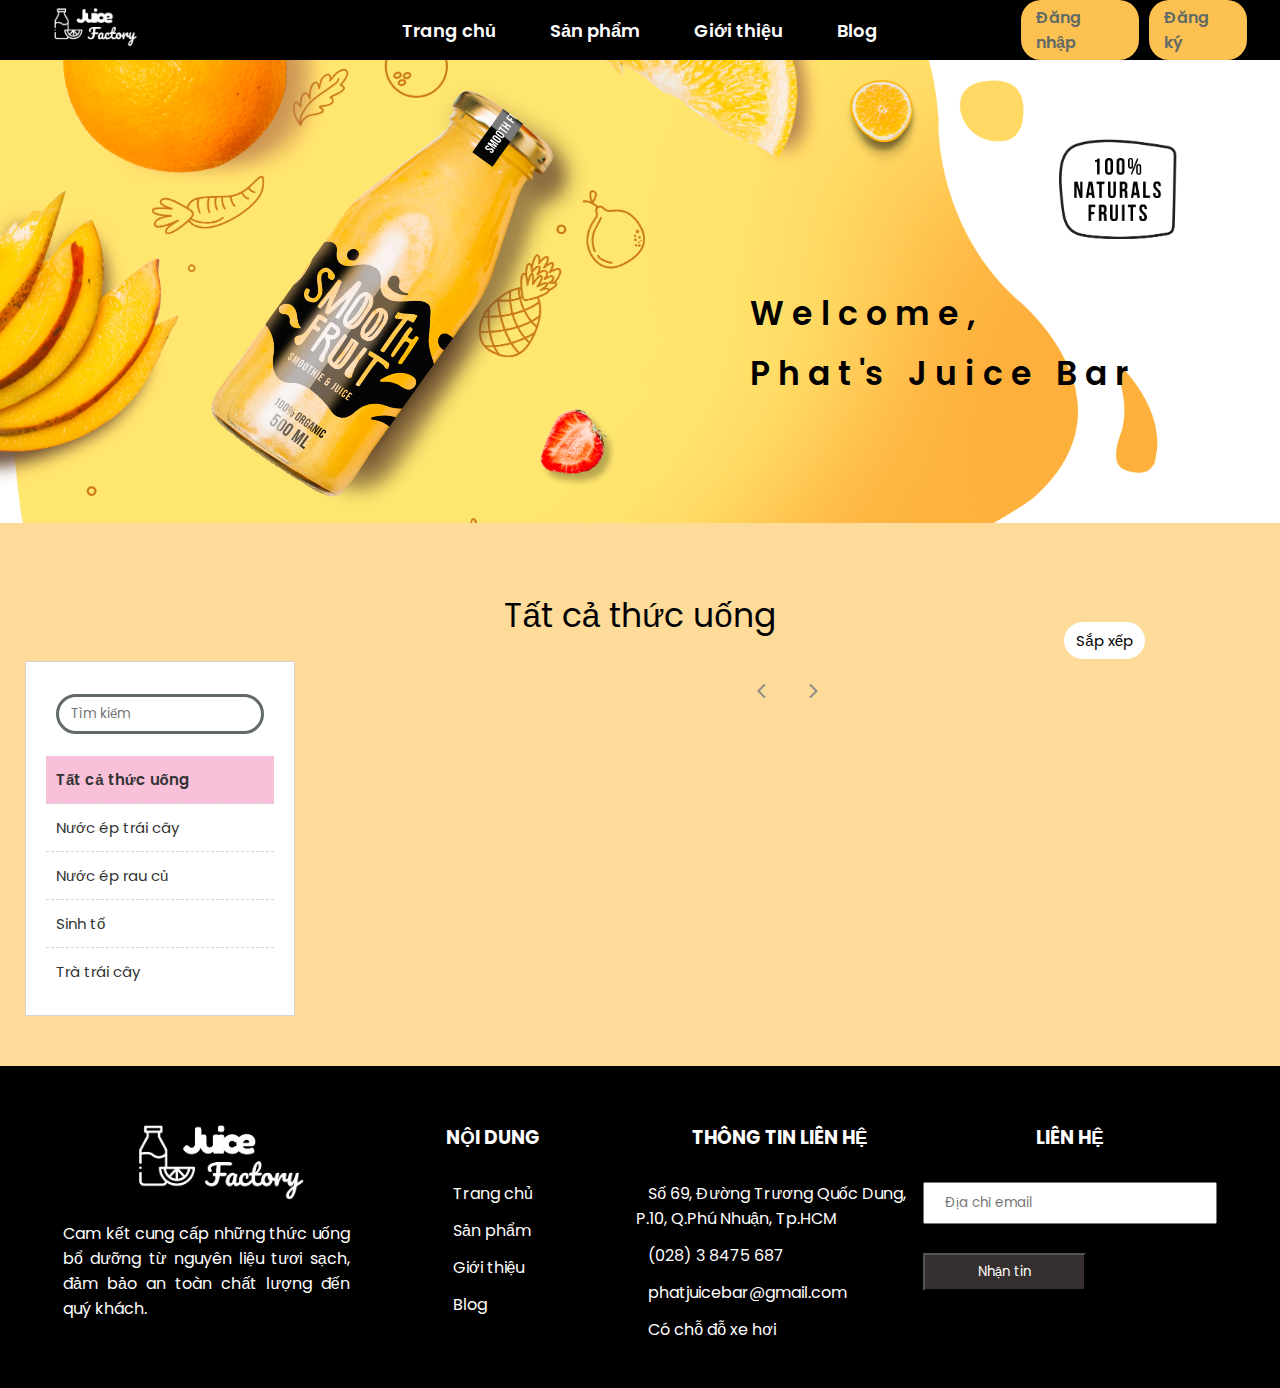
<file: index.html>
<!DOCTYPE html>
<html lang="en">
<head>
    <!-- Meta tags -->
    <meta charset="UTF-8">
    <meta name="viewport" content="width=device-width, initial-scale=1.0">

    <!-- Title -->
    <title>Phat's Juice Bar</title>

    <!-- Link Favicon -->
    <link rel="shortcut icon" href="./assets/images/logo_03.png" type="image/x-icon">

    <!-- Link CSS Custom -->
    <link rel="stylesheet" href="./css/style.css">

    <!-- Link Icon Google Fonts -->
    <link rel="stylesheet" href="https://fonts.googleapis.com/css2?family=Material+Symbols+Outlined:opsz,wght,FILL,GRAD@20..48,100..700,0..1,-50..200" />

    <!--  Link Icon Fonts Awesome -->
    <link rel="stylesheet" href="https://cdnjs.cloudflare.com/ajax/libs/font-awesome/6.4.0/css/all.min.css" integrity="sha512-iecdLmaskl7CVkqkXNQ/ZH/XLlvWZOJyj7Yy7tcenmpD1ypASozpmT/E0iPtmFIB46ZmdtAc9eNBvH0H/ZpiBw==" crossorigin="anonymous" referrerpolicy="no-referrer" />

</head>
<body>



    <!-- Header Area -->
    <header>
        <!-- Header Top -->
        <div class="header-top">
            <div class="header-top__logo">
                <img src="./assets/images/logo_03.png" alt="LOGO">
            </div>
            <div class="header-top__navbar">
                <a class="header-top__navbar-item" href="#">Trang chủ</a>
                <a class="header-top__navbar-item" href="./index.html">Sản phẩm</a>
                <a class="header-top__navbar-item" href="#">Giới thiệu</a>
                <a class="header-top__navbar-item" href="#">Blog</a>
            </div>
            <div class="header-top__actions">
                <img class="header-top__user" onclick="displayUserInfor()" src="./assets/images/header__user.png" alt="USER" style="display: none;">
                <a href="./html/cart.html"><img class="header-top__cart" src="./assets/images/cart.png" alt="CART" style="display: none;"></a>
                <span class="header-top__quantity-cart" style="display: none;">0</span>

                <a class="header-top__login" href="./html/login.html">Đăng nhập</a>
                <a class="header-top__register" href="./html/register.html">Đăng ký</a>
               
                <div class="header-top__userInfor" style="display: none;">
                    <p id="header-top__userInfor__email"></p>
                    <div class ="header-top__userInfor__logout">
                        <button onclick="logOut()">Đăng xuất</button>
                        <button onclick="noneDisplayUserInfor()">X</button>
                    </div>
                </div>
            </div>
        </div> 

        <!-- Header Banner-->
        <div class="header-banner">
            <div class="header-banner__box--left">
                <img class="header-banner__img-bottle" src="./assets/images/header__bottle.png" alt="">
                <img class="header-banner__img-strawberry" src="./assets/images/header__strawberry.png" alt="">
            </div>
            <div class="header-banner__box--right">
                <img class="header-banner__img-orange" src="./assets/images/header__orange.png" alt="">
                <div class="header-banner__content">
                    <p class="header-banner__content-first">
                        <span>W</span>
                        <span>e</span>
                        <span>l</span>
                        <span>c</span>
                        <span>o</span>
                        <span>m</span>
                        <span>e</span>
                        <span>,</span>
                    </p>
                    <p class="header-banner__content-second">
                        <span>P</span>
                        <span>h</span>
                        <span>a</span>
                        <span>t</span>
                        <span>'s</span>
                        &nbsp
                        <span>J</span>
                        <span>u</span>
                        <span>i</span>
                        <span>c</span>
                        <span>e</span>
                        &nbsp
                        <span>B</span>
                        <span>a</span>
                        <span>r</span>
                    </p>
                </div>
            </div>
        </div>

        <!-- Header Bottom -->
        <div class="header-bottom">
            <p id="titleListProducts"></p>
            <div id="sortListProduct" class="header-bottom__menu-sort">
                
            </div>
        </div>
    </header>
    <!-- End Header Area -->






    <!-- ------------------------------------------------------------------------------------------------------------ -->
    <!-- Body Area -->
    <main>
        <div class="main__box-left">
            <ul class="main__box-left__menu">
                <li class="menu__item main__box-left__search">
                    <input class="main__box-left__input-search" id="search" onclick="renderListSearch()" type="text" placeholder="Tìm kiếm">
                    <i class="fa-solid fa-magnifying-glass fa-lg  main__box-left__icon-search" onclick="searchProduct()"></i>
                </li>
                <li class="menu__item" onclick="renderListAll()">Tất cả thức uống</li>
                <li class="menu__item" onclick="renderListJuice()">Nước ép trái cây</li>
                <li class="menu__item" onclick="renderListVeggie()">Nước ép rau củ</li>
                <li class="menu__item" onclick="renderListShake()">Sinh tố</li>
                <li class="menu__item" onclick="renderListTea();">Trà trái cây</li>
                <li class="menu__item main__box-left__cart"  style="display: none;">
                    <a  href="./html/cart.html">
                        Giỏ hàng của bạn
                        <i class="fa-solid fa-cart-shopping fa-sm"></i>
                        <span class="main__box-left__quantity-cart">0</span> 
                    </a>
                </li>
            </ul>

        </div>

        <div class="main__box-right">
            <!-- products -->
            <div  class="main__box-right__list-products" id="list-products" >
                <div class="product-item">
                    <img class="product-item__img" src="" alt="Ảnh sản phẩm">
                    <div>
                        <h3 class="product-item__name">Tên sản phẩm</h3>
                        <p class="product-item__desc">Mô tả</p>
                    </div>

                    <div class="product-item__price">
                        <p>Giá</p>
                        
                        <div class="btn">
		                    <span>Đặt món <i class="fa-solid fa-cart-plus fa-xs"></i></span>
		                    <div class="dot"></div>
	                    </div>
                    </div>
                </div>
                
            </div>

            <!-- pagination -->
            <div class="main__box-right__pagination" id="pagination"></div>
        </div>
    </main>
    <!-- End Body Area -->










    <!-- ----------------------------------------------------------------------------------------------------------- -->
    <!-- Footer Area -->
    <footer>
        <div class="footer__box-left">
            <img src="./assets/images/logo_03.png" alt="">
            <p style="text-align: justify;">Cam kết cung cấp những thức uống bổ dưỡng từ nguyên liệu tươi sạch, đảm bảo an toàn chất lượng đến quý khách.</p>
        </div>
        <div class="footer__box-center">
            <h3>NỘI DUNG</h3>
            <ul class="quick-menu">
                <a class="quick-menu__item" href="#">Trang chủ</a>
                <a class="quick-menu__item" href="#">Sản phẩm</a>
                <a class="quick-menu__item" href="#">Giới thiệu</a>
                <a class="quick-menu__item" href="#">Blog</a>
            </ul>
        </div>
        <div class="footer__box-contact">
            <h3>THÔNG TIN LIÊN HỆ</h3>
            <ul class="quick-menu">
                <li>
                    <i class="fa-solid fa-location-dot"></i>&nbsp&nbsp
                    Số 69, Đường Trương Quốc Dung, P.10, Q.Phú Nhuận, Tp.HCM
                </li>
                <li><i class="fa-solid fa-phone"></i>&nbsp&nbsp
                    (028) 3 8475 687
                </li>
                <li>
                    <i class="fa-solid fa-envelope"></i>&nbsp&nbsp
                    phatjuicebar@gmail.com</li>
                <li>
                    <i class="fa-solid fa-car"></i>&nbsp&nbsp
                    Có chỗ đỗ xe hơi
                </li>
            </ul>
        </div>
        <div class="footer__box-right">
            <h3>LIÊN HỆ</h3>
            <form action="">
                <input type="text" placeholder="Địa chỉ email">
                <button type="button">Nhận tin</button>
            </form>
        </div>
    </footer>
    <!-- End Footer Area -->










    <!-- Link Java Script -->
    <!-- <script src="./js/list-products.js"></script> -->
    <script src="./js/app.js"></script>
</body>
</html>
</file>
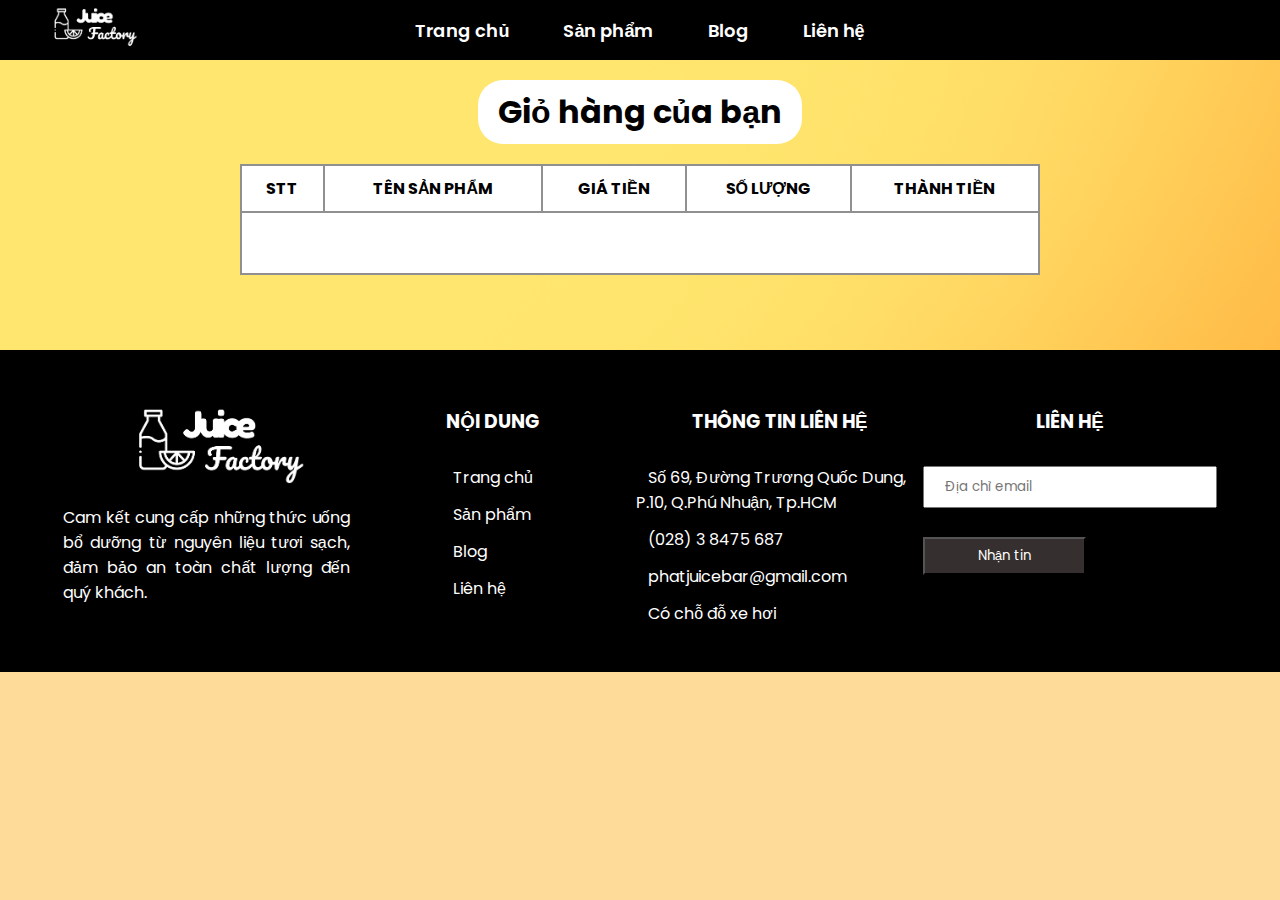
<file: html/cart.html>
<!DOCTYPE html>
<html lang="en">
<head>
    <!-- Meta tags -->
    <meta charset="UTF-8">
    <meta name="viewport" content="width=device-width, initial-scale=1.0">

    <!-- Title -->
    <title>Giỏ hàng</title>

    <!-- Link CSS Custom -->
    <link rel="stylesheet" href="../css/style.css">
    <link rel="stylesheet" href="../css/cart.css">

    <!-- Link Icon Google Fonts -->
    <link rel="stylesheet" href="https://fonts.googleapis.com/css2?family=Material+Symbols+Outlined:opsz,wght,FILL,GRAD@20..48,100..700,0..1,-50..200" />

    <!--  Link Icon Fonts Awesome -->
    <link rel="stylesheet" href="https://cdnjs.cloudflare.com/ajax/libs/font-awesome/6.4.0/css/all.min.css" integrity="sha512-iecdLmaskl7CVkqkXNQ/ZH/XLlvWZOJyj7Yy7tcenmpD1ypASozpmT/E0iPtmFIB46ZmdtAc9eNBvH0H/ZpiBw==" crossorigin="anonymous" referrerpolicy="no-referrer" />

</head>
<body>
    <!-- Header Area -->
    <header>
        <!-- Header Top -->
        <div class="header-top">
            <div class="header-top__logo">
                <img src="../assets/images/logo_03.png" alt="LOGO">
            </div>
            <div class="header-top__navbar">
                <a class="header-top__navbar-item" href="#">Trang chủ</a>
                <a class="header-top__navbar-item" href="../index.html">Sản phẩm</a>
                <a class="header-top__navbar-item" href="#">Blog</a>
                <a class="header-top__navbar-item" href="#">Liên hệ</a>
            </div>
            <div class="header-top__actions">
                
            </div>
        </div> 
    </header>
    <!-- End Header Area -->

    <!-- Body Area -->
    <main id="main">
        <div class="main__title">
            <h1>Giỏ hàng của bạn</h1>
            <h4 id="email"></h4>
        </div>
        <table class="main__table">
            <thead>
                <tr>
                    <th>STT</th>
                    <th>TÊN SẢN PHẨM</th>
                    <th>GIÁ TIỀN</th>
                    <th>SỐ LƯỢNG</th>
                    <th>THÀNH TIỀN</th>
                </tr>
            </thead>
            <tbody id="tbody">
               
            </tbody>
            <tfoot id="tfoot">
                <tr>
                    <td colspan="5">
                        <div id="total"></div>
                    </td>
                </tr>
            </tfoot>
        </table>

        <div class="main__pay" style="display: none;">
            <button onclick="payCart()" >Thanh toán</button>
        </div>
    </main>
    <!-- End Body Area -->

     <!-- Footer Area -->
    <footer>
        <div class="footer__box-left">
            <img src="../assets/images/logo_03.png" alt="">
            <p style="text-align: justify;">Cam kết cung cấp những thức uống bổ dưỡng từ nguyên liệu tươi sạch, đảm bảo an toàn chất lượng đến quý khách.</p>
        </div>
        <div class="footer__box-center">
            <h3>NỘI DUNG</h3>
            <ul class="quick-menu">
                <a class="quick-menu__item" href="#">Trang chủ</a>
                <a class="quick-menu__item" href="#">Sản phẩm</a>
                <a class="quick-menu__item" href="#">Blog</a>
                <a class="quick-menu__item" href="#">Liên hệ</a>
            </ul>
        </div>
        <div class="footer__box-contact">
            <h3>THÔNG TIN LIÊN HỆ</h3>
            <ul class="quick-menu">
                <li>
                    <i class="fa-solid fa-location-dot"></i>&nbsp&nbsp
                    Số 69, Đường Trương Quốc Dung, P.10, Q.Phú Nhuận, Tp.HCM
                </li>
                <li><i class="fa-solid fa-phone"></i>&nbsp&nbsp
                    (028) 3 8475 687
                </li>
                <li>
                    <i class="fa-solid fa-envelope"></i>&nbsp&nbsp
                    phatjuicebar@gmail.com</li>
                <li>
                    <i class="fa-solid fa-car"></i>&nbsp&nbsp
                    Có chỗ đỗ xe hơi
                </li>
            </ul>
        </div>
        <div class="footer__box-right">
            <h3>LIÊN HỆ</h3>
            <form action="">
                <input type="text" placeholder="Địa chỉ email">
                <button type="button">Nhận tin</button>
            </form>
        </div>
    </footer>
    <!-- End Footer Area -->

    <!-- Link Java Script -->
    <script src="../js/cart.js"></script>
</body>
</html>
</file>
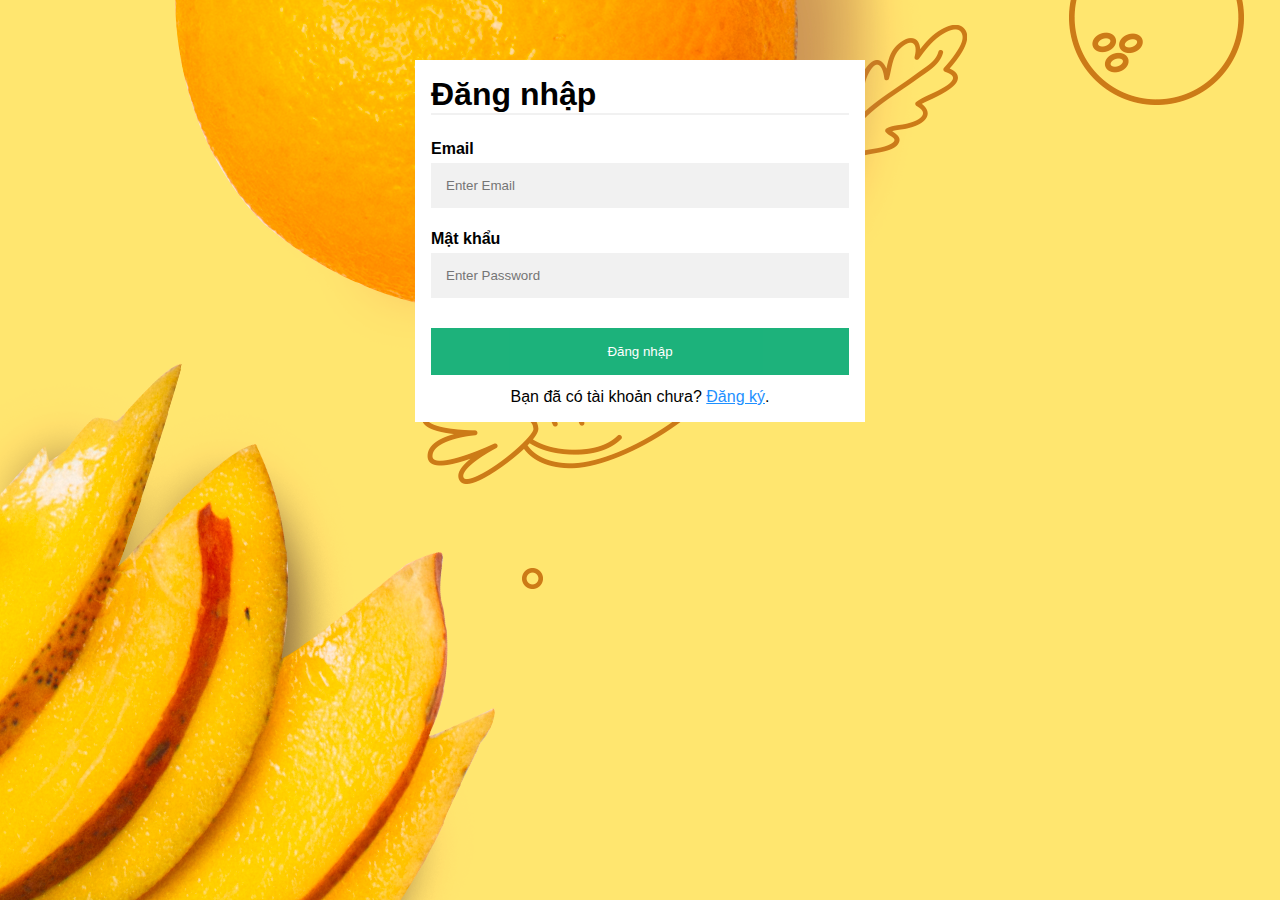
<file: html/login.html>
<!DOCTYPE html>
<html lang="en">

<head>
    <!-- Meta tags -->
    <meta charset="UTF-8">
    <meta name="viewport" content="width=device-width, initial-scale=1.0">

    <!-- Title -->
    <title>Đăng nhập</title>

    <!-- Link Css -->
    <link rel="stylesheet" href="../css/login.css">
</head>

<body>
    <form action="/action_page.php">
        <div class="container">
            <h1>Đăng nhập</h1>
            <hr>

            <label for="email"><b>Email</b></label>
            <input type="text" placeholder="Enter Email" name="email" id="email" required>

            <label for="psw"><b>Mật khẩu</b></label>
            <input type="password" placeholder="Enter Password" name="psw" id="password" required>
            <button type="submit" class="registerbtn" onclick="login(event)">Đăng nhập</button>

            <p class="signin">Bạn đã có tài khoản chưa? <a href="./register.html">Đăng ký</a>.</p>
        </div>
    </form>

    <!--Link Java Script  -->
    <script src="../js/login.js"></script>
</body>
</html>
</file>
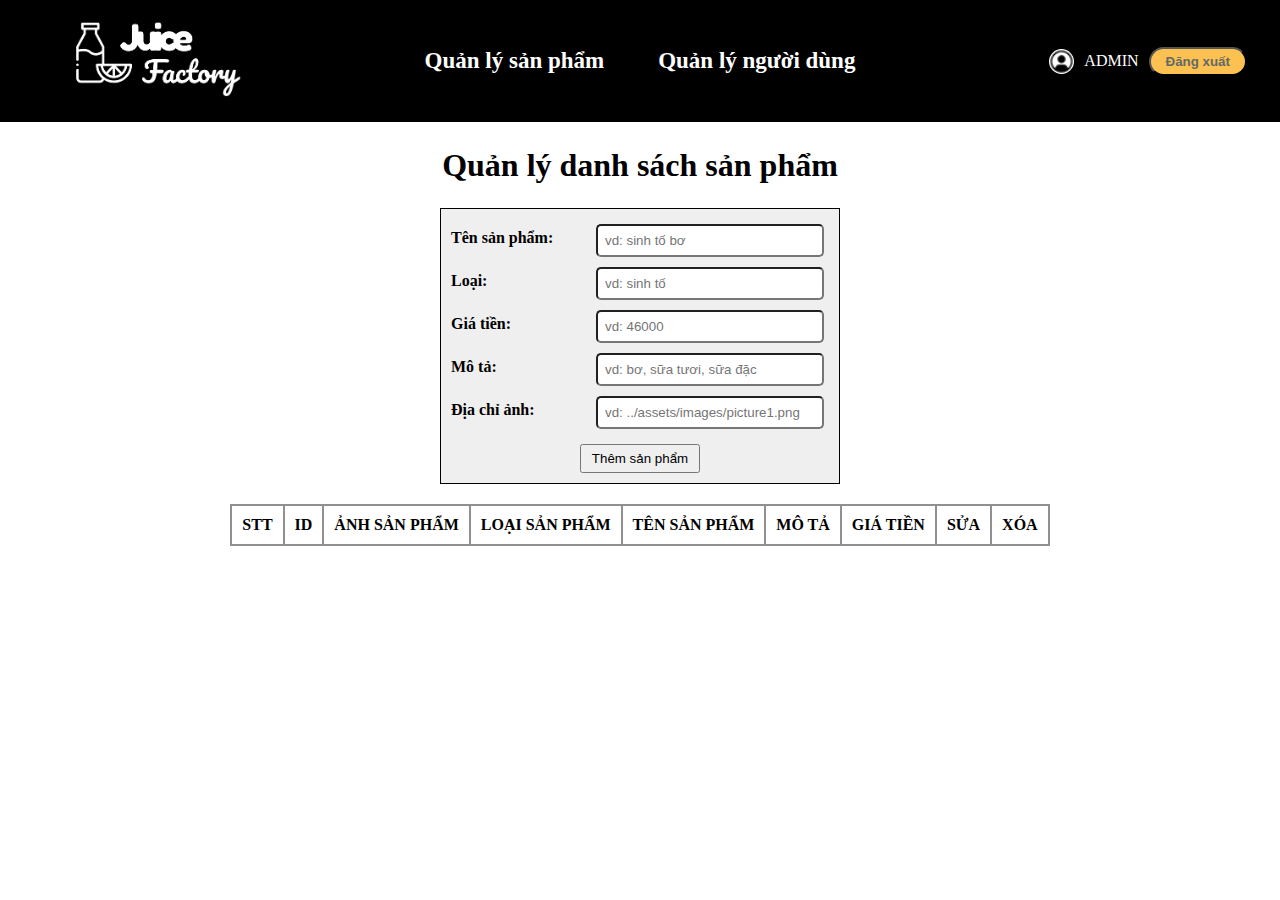
<file: html/manage-products.html>
<!DOCTYPE html>
<html lang="en">
<head>
    <!-- Meta tags -->
    <meta charset="UTF-8">
    <meta name="viewport" content="width=device-width, initial-scale=1.0">

    <!-- Title -->
    <title>Quản lý sản phẩm</title>

    <!-- Link CSS Custom -->
    <!-- <link rel="stylesheet" href="../css/style.css"> -->
    <link rel="stylesheet" href="../css/manage.css">

    <!-- Link Icon Google Fonts -->
    <link rel="stylesheet" href="https://fonts.googleapis.com/css2?family=Material+Symbols+Outlined:opsz,wght,FILL,GRAD@20..48,100..700,0..1,-50..200" />

    <!--  Link Icon Fonts Awesome -->
    <link rel="stylesheet" href="https://cdnjs.cloudflare.com/ajax/libs/font-awesome/6.4.0/css/all.min.css" integrity="sha512-iecdLmaskl7CVkqkXNQ/ZH/XLlvWZOJyj7Yy7tcenmpD1ypASozpmT/E0iPtmFIB46ZmdtAc9eNBvH0H/ZpiBw==" crossorigin="anonymous" referrerpolicy="no-referrer" />

</head>
<body>
    <!-- Header Area -->
    <header>
        <!-- Header Top -->
        <div class="header-top">
            <div class="header-top__logo">
                <img src="../assets/images/logo_03.png" alt="LOGO">
            </div>
            <div class="header-top__navbar">
                <a class="header-top__navbar-item" href="../html/manage-products.html">Quản lý sản phẩm</a>
                <a class="header-top__navbar-item" href="../html/manage-users.html">Quản lý người dùng</a>
            </div>
            <div class="header-top__actions" style="color: #fff;">
                <img class="header-top__user" onclick="displayUserInfor()" src="../assets/images/header__user.png" alt="USER">
                ADMIN
                <div class ="header-top__userInfor__logout">
                    <button onclick="logOut()">Đăng xuất</button>
                </div>
            </div>
        </div> 
    </header>
    <!-- End Header Area -->

    <!-- Body Area -->
    <main>
        <h1 class="main__title">Quản lý danh sách sản phẩm</h1>
        
        <form action="" class="main__form">
            <div id="form__id-product"></div>
            <div class="form__name-product">
                <label for="name-product">Tên sản phẩm:</label>
                <input type="text" placeholder="vd: sinh tố bơ" id="name-product">
            </div>
            <div class="form__type-product">
                <label for="type-product">Loại:</label>
                <input type="text" placeholder="vd: sinh tố " id="type-product">
            </div>
            <div class="form__price-product">
                <label for="price-product">Giá tiền:</label>
                <input type="text" placeholder="vd: 46000" id="price-product">
            </div>
            <div class="form__desc">
                <label for="desc-product">Mô tả:</label>
                <input type="text " placeholder="vd: bơ, sữa tươi, sữa đặc" id="desc-product">
            </div>
            <div class="form__img-product">
                <label for="img-product">Địa chỉ ảnh:</label>
                <input type="text " placeholder="vd: ../assets/images/picture1.png" id="img-product">
            </div>
            <div class="form__submit-area">
                <button type="button" id="btnAddProduct" onclick="addProduct(event)">Thêm sản phẩm</button>
                <button type="button" id="btnClose" onclick="cancelEditProduct()" style="display: none;">Hủy</button>
            </div>
        </form>

        <table>
            <thead>
                <tr>
                    <th>STT</th>
                    <th>ID</th>
                    <th>ẢNH SẢN PHẨM</th>
                    <th>LOẠI SẢN PHẨM</th>
                    <th>TÊN SẢN PHẨM</th>
                    <th>MÔ TẢ</th>
                    <th>GIÁ TIỀN</th>
                    <th>SỬA</th>
                    <th>XÓA</th>
                </tr>
            </thead>
            <tbody id="tbody">
               
            </tbody>
        </table>
    </main>
    <!-- End Body Area -->

    <!-- Link Java Script -->
    <script src="../js/manage-products.js"></script>
</body>
</html>
</file>
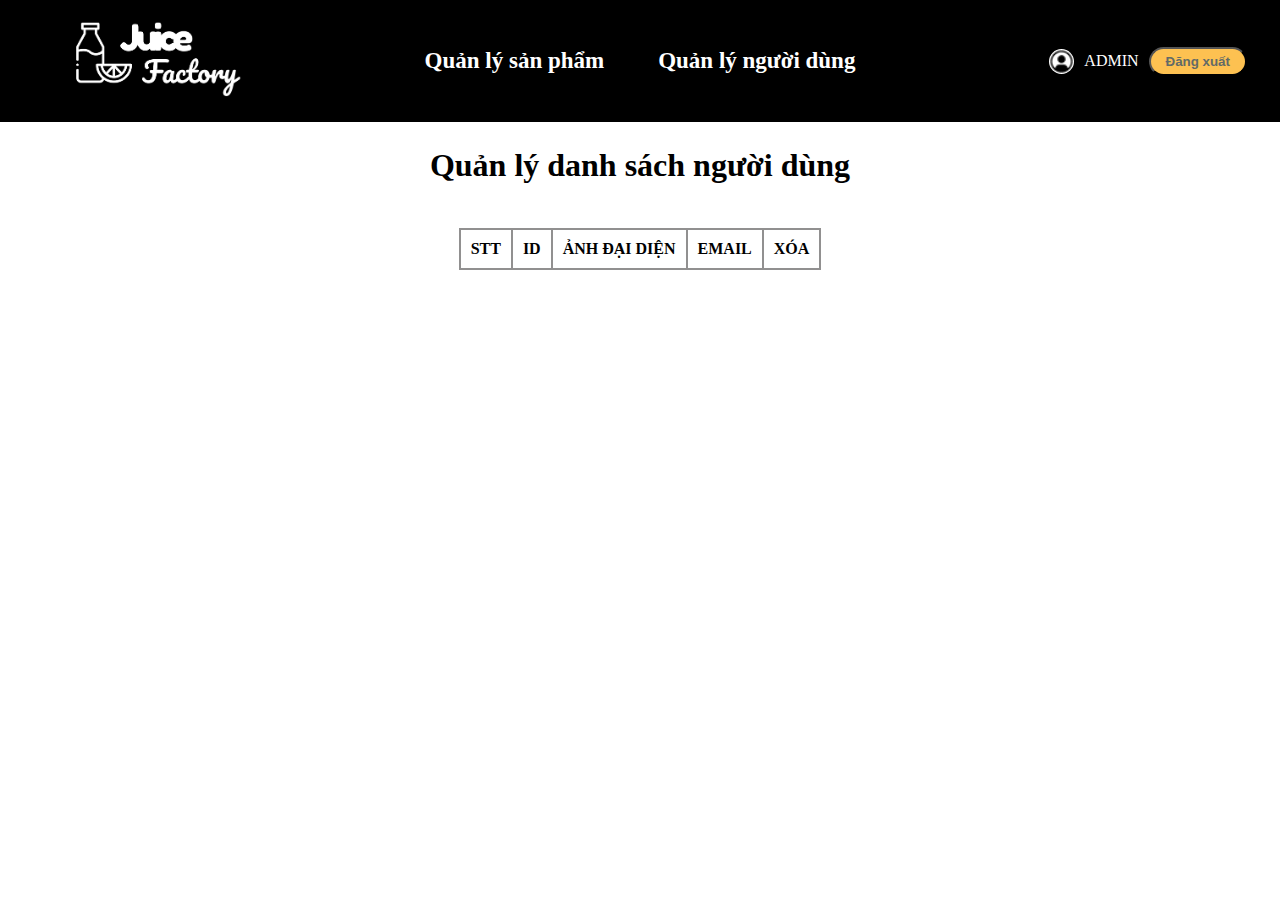
<file: html/manage-users.html>
<!DOCTYPE html>
<html lang="en">
<head>
    <!-- Meta tags -->
    <meta charset="UTF-8">
    <meta name="viewport" content="width=device-width, initial-scale=1.0">

    <!-- Title -->
    <title>Quản lý người dùng</title>

    <!-- Link CSS Custom -->
    <!-- <link rel="stylesheet" href="../css/style.css"> -->
    <link rel="stylesheet" href="../css/manage.css">

    <!-- Link Icon Google Fonts -->
    <link rel="stylesheet" href="https://fonts.googleapis.com/css2?family=Material+Symbols+Outlined:opsz,wght,FILL,GRAD@20..48,100..700,0..1,-50..200" />

    <!--  Link Icon Fonts Awesome -->
    <link rel="stylesheet" href="https://cdnjs.cloudflare.com/ajax/libs/font-awesome/6.4.0/css/all.min.css" integrity="sha512-iecdLmaskl7CVkqkXNQ/ZH/XLlvWZOJyj7Yy7tcenmpD1ypASozpmT/E0iPtmFIB46ZmdtAc9eNBvH0H/ZpiBw==" crossorigin="anonymous" referrerpolicy="no-referrer" />

</head>
<body>
    <!-- Header Area -->
    <header>
        <!-- Header Top -->
        <div class="header-top">
            <div class="header-top__logo">
                <img src="../assets/images/logo_03.png" alt="LOGO">
            </div>
            <div class="header-top__navbar">
                <a class="header-top__navbar-item" href="../html/manage-products.html">Quản lý sản phẩm</a>
                <a class="header-top__navbar-item" href="../html/manage-users.html">Quản lý người dùng</a>
            </div>
            <div class="header-top__actions" style="color: #fff;">
                <img class="header-top__user" onclick="displayUserInfor()" src="../assets/images/header__user.png" alt="USER">
                ADMIN
                <div class ="header-top__userInfor__logout">
                    <button onclick="logOut()">Đăng xuất</button>
                </div>
            </div>
        </div> 
    </header>
    <!-- End Header Area -->

    <!-- Body Area -->
    <main>
        <h1 class="main__title">Quản lý danh sách người dùng</h1>
        
    
        <table>
            <thead>
                <tr>
                    <th>STT</th>
                    <th>ID</th>
                    <th>ẢNH ĐẠI DIỆN</th>
                    <th>EMAIL</th>
                    <th>XÓA</th>
                </tr>
            </thead>
            <tbody id="tbody">
               
            </tbody>
        </table>
    </main>
    <!-- End Body Area -->

    <!-- Link Java Script -->
    <script src="../js/manage-users.js"></script>
</body>
</html>
</file>
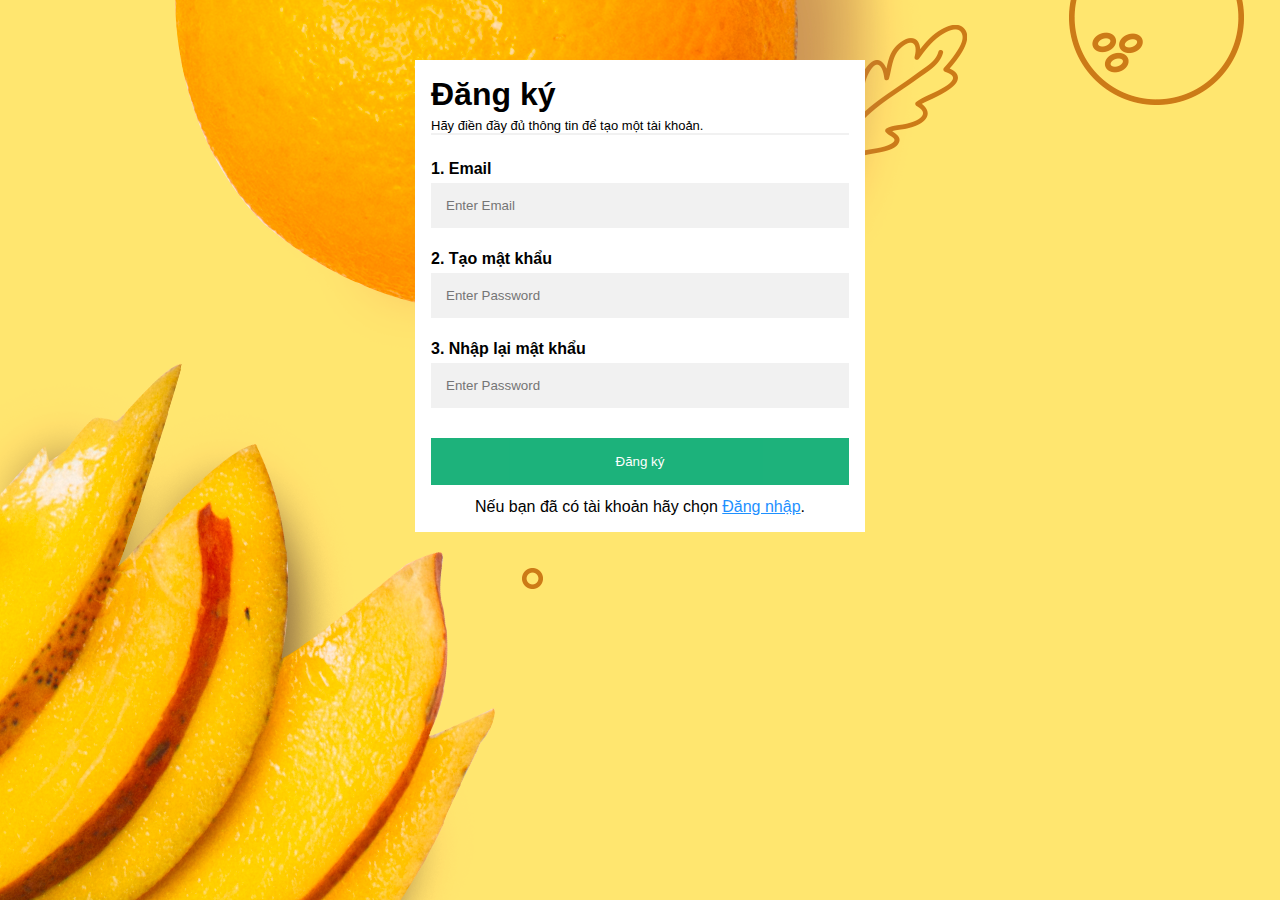
<file: html/register.html>
<!DOCTYPE html>
<html lang="en">
<head>
    <!-- Meta tags -->
    <meta charset="UTF-8">
    <meta name="viewport" content="width=device-width, initial-scale=1.0">

    <!-- Title -->
    <title>Đăng Ký Tài Khoản</title>

    <!-- Link Css Custom-->
    <link rel="stylesheet" href="../css/register.css">
</head>
<body>
    <form action="/action_page.php">
        <div class="container">
            <h1>Đăng ký</h1>
            <p class="instruction">Hãy điền đầy đủ thông tin để tạo một tài khoản.</p>
            <hr>
    
            <label for="email"><b>1. Email</b></label>
            <input type="text" placeholder="Enter Email" name="email" id="email" required>
    
            <label for="psw"><b>2. Tạo mật khẩu</b></label>
            <input type="text" placeholder="Enter Password" name="psw" id="password" required>
            <label for=""><b>3. Nhập lại mật khẩu</b></label>
            <input type="text" placeholder="Enter Password" name="" id="confirmPassword" required>
            <button type="submit" class="registerbtn" onclick="register(event)">Đăng ký</button>

            <p class="signin">Nếu bạn đã có tài khoản hãy chọn <a href="./login.html">Đăng nhập</a>.</p>
        </div>
    </form>

    <!-- Link Java Script -->
   <script src="../js/register.js"></script>
</body>
</html>
</file>
<file: css/style.css>
@import url('https://fonts.googleapis.com/css2?family=Poppins:ital,wght@0,400;0,500;0,600;1,200;1,400;1,500&display=swap');

:root {
	--bg: #3C465C;
	--primary: #ff78e1;
	--solid: #fff;
	--btn-w: 8em;
	--dot-w: calc(var(--btn-w)*.2);
	--tr-X: calc(var(--btn-w) - var(--dot-w));
}

*{
    margin: 0;
    padding: 0;
    box-sizing: border-box;
    font-family: 'Poppins', sans-serif;
}

/* --------------------------------------------------------------------------------------------------------------------- */
body{
    background-color: rgba(255, 165, 0, 0.4);
}
/* Header Area */
header {
    width: 100%;
}

.header-top{
    background-color: #000;
    width: 100%;
    height: 60px;
    padding: 0px 33px;
    display: flex;
    justify-content: space-between;
    align-items: center;
}

.header-top
.header-top__logo{
    width: 236px;
}

.header-top
.header-top__logo img{
    width: 110px;
    height: 60px;
}

.header-top
.header-top__navbar{
    cursor: pointer;
}

.header-top
.header-top__navbar-item{
    margin: 0px 25px;
    color: #fff;
    font-weight: 600;
    font-size: 18px;
    text-decoration: none;
}

.header-top
.header-top__navbar-item:hover{
    color: orange;
}

.header-top
.header-top__actions img{
    background-color: #fff;
    margin-left: 22px;
    width: 25px;
    height: 25px;
    border-radius: 50%;
}

.header-top
.header-top__actions{
    width: 236px;
    cursor: pointer;
    display: flex;
    justify-content: flex-end;
    gap: 10px;
    position: relative;
}

.header-top
.header-top__quantity-cart{
    background-color: #cb0101;
    width: 16px;
    height: 16px;
    font-size: 10px;
    font-weight: 600;
    color: #fff;
    border-radius: 50%;
    padding: 6px;
    padding-top: 8px;
    display: flex;
    justify-content: center;
    align-items: center;
    position: absolute;
    top: -12px;
    right: -10px;
}

.header-top
.header-top__login,
.header-top
.header-top__register{
    text-decoration: none;
    color: #626A67;
    padding: 5px 15px;
    font-weight: 600;
    background-color: rgb(253, 193, 81);
    border-radius: 20px;
}

.header-top
.header-top__login:hover,
.header-top
.header-top__register:hover{
    background-color: orange;
}

.header-top
.header-top__userInfor{
    background-color: #fff;
    border: 1px solid #626A67;
    border-radius: 10px;
    padding: 5px;
    position: absolute;
    top: -25px;
    right: 80px;
}

.header-top
.header-top__userInfor__logout{
    display: flex;
    justify-content: center;
    gap: 10px;
}

.header-top
.header-top__userInfor__logout button{
    cursor: pointer;
    color: #626A67;
    padding: 5px 15px;
    font-weight: 600;
    background-color: rgb(253, 193, 81);
    border-radius: 20px;
    
}

.header-banner{
    width: 100%;
    height: 463px;
    background-color: #fff;
    background-image: url("../assets/images/header__banner.png");
    background-repeat: no-repeat;
    background-size: 100%;
    display: flex;
    padding: 0px 133px;
}

.header-banner__box--left, 
.header-banner__box--right{
    width: 50%;
}

.header-banner 
.header-banner__box--left{
    display: flex;
    align-items: center;
    position: relative;
}

.header-banner
.header-banner__box--left 
.header-banner__img-bottle{
    width: 300px;
    margin-left: 120px;
    rotate: 17deg;
    animation: juice-bottle--animation 3s infinite linear;
}

@keyframes juice-bottle--animation{
    0%{
        transform: translateY(0px);
    }
    50%{
        transform: translateY(-15px);
    }
    100%{
        transform: translateY(0px);
    }
}

.header-banner
.header-banner__box--left
.header-banner__img-strawberry{
    width: 80px;
    position: absolute;
    right: 20px;
    bottom: 35px;
    transition: all 0.15s ease-in;
    animation: strawberry--animation 1.5s infinite linear;
}


@keyframes strawberry--animation{
    0%{
        transform: scale(1);
    }
    50%{
        transform: scale(1.5);
    }
    100%{
        transform: rotate(2);
    }
}

.header-banner
.header-banner__box--right
.header-banner__img-orange{
    width: 80px;
    margin-left: 200px;
    margin-top: 20px;
    animation: lemon--animation 1s infinite linear;
}

@keyframes lemon--animation{
    100%{
        transform: rotate(360deg);
    }
}

.header-banner
.header-banner__box--right
.header-banner__content{
    margin-top: 110px;
    margin-left: 110px;
    font-weight: 600;
    font-size: 33px;
    line-height: 60px ;
    
}

/* animation header-banner__content-first*/
.header-banner
.header-banner__box--right
.header-banner__content-first 
span{
    display: inline-block;
}

.header-banner__content-first
span:nth-child(1) {
    animation: wave-text 1s ease-in-out infinite;
    animation-delay: 0s;
}

.header-banner__content-first 
span:nth-child(2) {
    animation: wave-text 1s ease-in-out infinite;
    animation-delay: 0.1s;
}

.header-banner__content-first 
span:nth-child(3) {
    animation: wave-text 1s ease-in-out infinite;
    animation-delay: 0.2s;
}

.header-banner__content-first 
span:nth-child(4) {
    animation: wave-text 1s ease-in-out infinite;
    animation-delay: 0.3s;
}

.header-banner__content-first 
span:nth-child(5) {
    animation: wave-text 1s ease-in-out infinite;
    animation-delay: 0.4s;
}

.header-banner__content-first 
span:nth-child(6) {
    animation: wave-text 1s ease-in-out infinite;
    animation-delay: 0.5s;
}

.header-banner__content-first 
span:nth-child(7) {
    animation: wave-text 1s ease-in-out infinite;
    animation-delay: 0.6s;
}

.header-banner__content-first 
span:nth-child(8) {
    animation: wave-text 1s ease-in-out infinite;
    animation-delay: 0.7s;
}

/* animation header-banner__content-second*/
.header-banner
.header-banner__box--right
.header-banner__content-second
span{
    display: inline-block;
}

.header-banner__content-second
span:nth-child(1) {
    animation: wave-text 1s ease-in-out infinite;
    animation-delay: 0s;
}

.header-banner__content-second 
span:nth-child(2) {
    animation: wave-text 1s ease-in-out infinite;
    animation-delay: 0.1s;
}

.header-banner__content-second 
span:nth-child(3) {
    animation: wave-text 1s ease-in-out infinite;
    animation-delay: 0.2s;
}

.header-banner__content-second 
span:nth-child(4) {
    animation: wave-text 1s ease-in-out infinite;
    animation-delay: 0.3s;
}

.header-banner__content-second 
span:nth-child(5) {
    animation: wave-text 1s ease-in-out infinite;
    animation-delay: 0.4s;
}

.header-banner__content-second 
span:nth-child(6) {
    animation: wave-text 1s ease-in-out infinite;
    animation-delay: 0.5s;
}

.header-banner__content-second 
span:nth-child(7) {
    animation: wave-text 1s ease-in-out infinite;
    animation-delay: 0.6s;
}

.header-banner__content-second 
span:nth-child(8) {
    animation: wave-text 1s ease-in-out infinite;
    animation-delay: 0.7s;
}

.header-banner__content-second 
span:nth-child(9) {
    animation: wave-text 1s ease-in-out infinite;
    animation-delay: 0.8s;
}

.header-banner__content-second 
span:nth-child(10) {
    animation: wave-text 1s ease-in-out infinite;
    animation-delay: 0.9s;
}

.header-banner__content-second 
span:nth-child(11) {
    animation: wave-text 1s ease-in-out infinite;
    animation-delay: 1s;
}

.header-banner__content-second 
span:nth-child(12) {
    animation: wave-text 1s ease-in-out infinite;
    animation-delay: 1.1s;
}

.header-banner__content-second 
span:nth-child(13) {
    animation: wave-text 1s ease-in-out infinite;
    animation-delay: 1.2s;
}

@keyframes wave-text {
    0% {
      transform: translateY(0em);
    }
    60% {
      transform: translateY(-0.6em);
    }
    100% {
      transform: translateY(0em);
    }
  }

/* header-bottom */
.header-bottom{
    font-size: 33px;
    padding-top: 68px;
    padding-bottom: 20px;
    display: flex;
    justify-content: center;
    align-items: center;
    position: relative;
}

.header-bottom
.header-bottom__menu-sort{
    background-color: #fff;
    padding: 7px 12px;
    font-size: 15px;
    border-radius: 25px;
    cursor: pointer;
    position: absolute;
    top: 99px;
    right: 135px;
}

.header-bottom
.header-bottom__menu-sort:hover{
    background-color: #f8c0d9;
}

.header-bottom
.header-bottom__menu-sort ul {
    background-color: #f0eaea;
    position: absolute;
    top: 38px;
    left: -39px;
    width: 120px;
    display: none;
}

.header-bottom
.header-bottom__menu-sort ul li {
    list-style: none; 
    padding: 10px;
    user-select: none;
}

.header-bottom
.header-bottom__menu-sort:hover ul{
    display: block !important;
    z-index: 999;
}

.header-bottom
.header-bottom__menu-sort ul li:hover { 
    background-color: #f8c0d9;
    font-weight: 600; 
}
/* End Header Area */
/* --------------------------------------------------------------------------------------------------------------------- */

/* Body Area */
main{
    width: 1260px;
    margin: 0 auto;
    padding-bottom: 50px;
    display: flex;
}

/* main_box-left */
.main__box-left{
    cursor: pointer;
    width: 300px;
}

.main__box-left
.main__box-left__menu{
    position: sticky;
    top: 20px;
    background-color: #fff;
    border: 1px solid #d6d3d3;
    list-style: none;
    margin: 0px 15px;
    padding: 20px;
    display: flex;
    flex-direction: column;
}

.main__box-left
.main__box-left__menu 
.menu__item{
    padding: 12px 10px;
    color: rgb(51, 51, 51);
    border-bottom: 1px dashed #d6d3d3;
    text-align: left;
    font-size: 15px;
    user-select: none;
}

.main__box-left
.main__box-left__menu
.main__box-left__search{
    border-bottom: none;
    margin-bottom: 10px;
}

.main__box-left
.main__box-left__menu
.main__box-left__input-search{
    cursor: pointer;
    width: 100%;
    border: 3px solid #626a67;
    border-radius: 25px;
    padding: 7px 12px;
    outline: none;
    position: relative;
}

.main__box-left
.main__box-left__menu
.main__box-left__icon-search{
    color: #cdd1d0;
    position: absolute;
    top: 50px;
    right: 43px;
}

.main__box-left
.main__box-left__menu
.main__box-left__icon-search:hover{
    color: #333333;
}

.main__box-left
.main__box-left__menu 
.menu__item:nth-last-child(2){
    border-bottom: none;
}

.main__box-left
.main__box-left__menu 
.menu__item:last-child{
    border-top: 1px dashed #d6d3d3;
    border-bottom:none ;
}

.main__box-left
.main__box-left__menu  
.menu__item:hover{
    cursor: pointer;
    font-weight: 600;
}

.main__box-left
.main__box-left__menu  
.menu__item--now{
    background-color: #f8c0d9;
    font-weight: 600; 
}

.main__box-left
.main__box-left__cart{
    position: relative;
}

.main__box-left
.main__box-left__cart a{
    text-decoration: none;
    color: #333333;
    font-size: 15px;
    user-select: none;
}

.main__box-left
.main__box-left__cart
.main__box-left__quantity-cart{
    background-color: #cb0101;
    width: 16px;
    height: 16px;
    font-size: 10px;
    font-weight: 600;
    color: #fff;
    border-radius: 50%;
    padding: 6px;
    padding-top: 8px;
    display: flex;
    justify-content: center;
    align-items: center;
    
    position: absolute;
    top: 5px;
    right: 50px;
}

/* main_box-right */
.main__box-right{
    width: 960px;  
}

/* main__box-right__list-products */
.main__box-right 
.main__box-right__list-products{
    display: flex;
    flex-wrap: wrap;
}

.main__box-right
.main__box-right__list-products 
.product-item{
    cursor: pointer;
    background-color: #fff;
    color: #333333;
    width: 290px;
    height: 400px;
    margin: 0px 15px;
    margin-bottom: 20px;
    padding: 10px;
}

.main__box-right
.main__box-right__list-products 
.product-item__top{
    width: 270px;
    height: 260px;
    overflow: hidden;
}

.main__box-right
.main__box-right__list-products 
.product-item__top
.product-item__top__img{
    width: 100%;
    border: 1px solid #e1e4e4;
    object-fit: cover;
    transition: all 0.15s ease-in;
}

.main__box-right
.main__box-right__list-products 
.product-item__top
.product-item__top__img:hover{
    transform: scale(1.3);
}

.main__box-right
.main__box-right__list-products 
.product-item__name{
    margin-top: 10px;
    margin-bottom: 10px;
    color: #333333;
    font-size: 14px;
}

.main__box-right
.main__box-right__list-products 
.product-item__desc{
    color: #cb0101;
    font-size: 12px;
    word-spacing: 1px;
    letter-spacing: 0.8px;
    display: flex;
    justify-content: space-between;
}

.main__box-right
.main__box-right__list-products 
.product-item__price{
    display: flex;
    justify-content: space-between;
    margin-top: 10px;
    font-size: 16px;
    align-items: flex-end;
}

/* .main__box-right
.main__box-right__list-products  
.product-item__price 
button{    
    border: 1px solid #333333;
    background: #fff;
    color: #333333;
    padding: 5px 18px;
}

.main__box-right
.main__box-right__list-products 
.product-item__price
button:hover{
    cursor: pointer;   
    background: #f8c0d9;
    color: #333333;
    border: 1px solid #f8c0d9;;
} */

.btn {
    user-select: none;
	position: relative;
	margin: 0;
	width: var(--btn-w);
	color: var(--primary);
	border: .15em solid var(--primary);
	border-radius: 5em;
	text-transform: uppercase;
	text-align: center;
	font-size: 14px;
	line-height: 2em;
	cursor: pointer;	
}
.dot {
	content: '';
	position: absolute;
	top: 0;
	width: var(--dot-w);
	height: 100%;
	border-radius: 100%;
	transition: all 300ms ease;
	display: none;
}
.dot:after {
	content: '';
	position: absolute;
	left: calc(50% - .4em);
	top: -.4em;
	height: .8em;
	width: .8em;
	background: var(--primary);
	border-radius: 1em;
	border: .25em solid var(--solid);
	box-shadow: 0 0 .7em var(--solid),
				0 0 2em var(--primary);
}
.btn:hover .dot,
.btn:focus .dot {
	animation: atom 2s infinite linear;
	display: block;
}
@keyframes atom {
	0% {transform: translateX(0) rotate(0);}
	30%{transform: translateX(var(--tr-X)) rotate(0);}
	50% {transform: translateX(var(--tr-X)) rotate(180deg);}
	80% {transform: translateX(0) rotate(180deg);}
	100% {transform: translateX(0) rotate(360deg);}
} 

/* main__box-right__pagination */
.main__box-right
.main__box-right__pagination {
    cursor: pointer;
    height: 60px;
    margin: 0 auto;
    display: flex;
    align-items: center;
    justify-content: center;
    gap: 15px;
}

.main__box-right
.main__box-right__pagination  ul{
    list-style: none;
    display: flex;
}

.main__box-right
.main__box-right__pagination  ul  li{
    border: 1px solid rgb(83, 83, 83);
    width: 25px;
    height: 25px;
    padding: 10px;
    display: flex;
    align-items: center;
    justify-content: center;
}

.main__box-right
.main__box-right__pagination .arrow-back,
.main__box-right
.main__box-right__pagination .arrow-forward{
    color: rgb(138, 138, 138);
    user-select: none;
    font-size: 18px;
}

.main__box-right
.main__box-right__pagination
ul
li:hover{
    background-color: orange;
}

.main__box-right
.main__box-right__pagination
.page--now{
    background-color: rgba(255, 165, 0, 0.8);
}

.main__box-right
.main__box-right__no-matching-results{
    display: flex;
    align-items: center;
    justify-content: center;
    background-color: #fff;
    color: #333333;
    width: 290px;
    height: 400px;
    margin: 0px 15px;
    margin-bottom: 20px;
    padding: 10px;
}
/* End Body Area */
/* ------------------------------------------------------------------------------*/

/* Footer Area */
footer{
    background-color: rgba(0, 0, 0, 1);
    color: #fff;
    width: 100%;
    height: 322px;
    padding: 0px 63px;
    padding-top: 57px;
    display: flex;
    justify-content: space-around;
}


footer .footer__box-left,
footer .footer__box-right,
footer .footer__box-center,
footer .footer__box-contact{
    width: 300px;
    display: flex;
    flex-direction: column;
    align-items: center;
}

footer 
.footer__box-left img  {
    margin-top: -20px;
    width: 220px;
}

footer 
.footer__box-left p  {
    margin-top: 0px;
}


footer 
.footer__box-center 
.quick-menu{
    margin-top: 29px;
}


footer 
.footer__box-center  
.quick-menu 
.quick-menu__item{
    display: block;
    margin-bottom: 12px;
    color: #fff;
    text-decoration: none;
}

footer 
.footer__box-contact ul{
    list-style: none;
    margin-top: 29px;
}

footer 
.footer__box-contact ul li{
    margin-bottom: 12px;
}

footer 
.footer__box-right  form  input{
    width: 294px;
    height: 42px;
    padding-left: 20px;
    color: #fff;
    margin-top: 30px;
    outline: none
}

footer 
.footer__box-right  form  button{
    background: #362f2f;
    width: 163px;
    height: 38px;
    margin-top: 29px;
    color: #fff;
}
</file>
<file: css/cart.css>
@import url('https://fonts.googleapis.com/css2?family=Poppins:ital,wght@0,400;0,500;0,600;1,200;1,400;1,500&display=swap');

*{
    margin: 0;
    padding: 0;
    box-sizing: border-box;
}

body{
    background-color: rgba(255, 165, 0, 0.4);
}

main{
    width: 100%;
    background: url("../assets/images/header__banner.png");
    background-position: center;
    display: flex;
    flex-direction: column;
    align-items: center;
}

main
.main__title{
    display: inline-block;
    text-align: center;
    margin-top: 20px;
    background-color: #fff;
    padding: 8px 20px;
    border-radius: 25px;
}
main
.main__table{
    background-color: #fff;
    width: 800px;
    margin-top: 20px;
    margin-bottom: 25px;
    border-collapse: collapse;
    font-weight: 600;
}

main
.main__table
tr,th,td{
    text-align: center;
    align-items: center;
    border: 2px solid #919090;
    padding: 10px;
}

main
.main__table
.name-product{
    text-align: start;
}

main
.main__table
.action-quantity{
    cursor: pointer;
    user-select: none;
    border: none;
    display: flex;
    align-items: center;
    justify-content: space-between;
}

main
.main__table
#total{
    display: flex;
    justify-content: space-around;
    margin: 20px auto;
}

main
.main__pay button{
    background-color: #fff;
    border: 2px solid #919090;
    padding: 10px 25px;
    font-weight: 600;
    font-size: 18px;
    cursor: pointer;
}

main
.main__pay button:hover{
    background-color: #ffa500;
}

main
.main__thanks-guest{
    margin-top: 200px;
    margin-bottom: 200px;
    display: flex;
    flex-direction: column;
    align-items: center;
}

main
.main__thanks-guest h2{
    font-size: 33px;
}

main
.main__thanks-guest button{
    background-color: #fff;
    border: 2px solid #919090;
    padding: 10px 25px;
    font-weight: 600;
    font-size: 18px;
    margin-top: 20px;
    cursor: pointer;
}

main
.main__thanks-guest button:hover{
    background-color: #ffa500;
}
</file>
<file: css/login.css>
* {
    box-sizing: border-box;
    margin: 0;
    padding: 0;
}

body {
    font-family: Arial, Helvetica, sans-serif;
    /* background-color: rgb(248, 207, 207); */
    background: url(../assets/images/header__banner.png);
    width: 450px;
    margin: 0 auto;
}

/* Add padding to containers */
.container {
    margin-top: 60px;
    padding: 16px;
    background-color: white;
}

.instruction{
    margin-top: 5px;
    font-size: 13px;
}

/* Full-width input fields */
input[type=text],
input[type=password] {
    width: 100%;
    padding: 15px;
    margin: 5px 0 22px 0;
    display: inline-block;
    border: none;
    background: #f1f1f1;
}

input[type=text]:focus,
input[type=password]:focus {
    background-color: #ddd;
    outline: none;
}

/* Overwrite default styles of hr */
hr {
    border: 1px solid #f1f1f1;
    margin-bottom: 25px;
}

/* Set a style for the submit button */
.registerbtn {
    background-color: #04AA6D;
    color: white;
    padding: 16px 20px;
    margin: 8px 0;
    border: none;
    cursor: pointer;
    width: 100%;
    opacity: 0.9;
}

.registerbtn:hover {
    opacity: 1;
}

/* Add a blue text color to links */
a {
    color: dodgerblue;
}

/* Set a grey background color and center the text of the "log in" section */
.signin {
    text-align: center;
    margin-top: 5px;
}
</file>
<file: css/manage.css>
@import url('https://fonts.googleapis.com/css2?family=Poppins:ital,wght@0,400;0,500;0,600;1,200;1,400;1,500&display=swap');

*{
    margin: 0;
    padding: 0;
    box-sizing: border-box;
}

/* Header Area */
header {
    width: 100%;
    position: sticky;
    top: 0;
}

.header-top{
    background-color: #000;
    width: 100%;
    padding: 0px 33px;
    display: flex;
    justify-content: space-between;
    align-items: center;
}

.header-top
.header-top__logo{
    width: 236px;
}

.header-top
.header-top__logo img{
    width: 220px;
}

.header-top
.header-top__navbar{
    cursor: pointer;
}

.header-top
.header-top__navbar-item{
    margin: 0px 25px;
    color: #fff;
    font-weight: 600;
    font-size: 23px;
    text-decoration: none;
}

.header-top
.header-top__navbar-item:hover{
    color: orange;
}

.header-top
.header-top__actions img{
    background-color: #fff;
    margin-left: 22px;
    width: 25px;
    height: 25px;
    border-radius: 50%;
}

.header-top
.header-top__actions{
    width: 236px;
    cursor: pointer;
    display: flex;
    justify-content: flex-end;
    align-items: center;
    gap: 10px;
}

.header-top
.header-top__userInfor__logout{
    display: flex;
    justify-content: center;
    gap: 10px;
}

.header-top
.header-top__userInfor__logout button{
    cursor: pointer;
    color: #626A67;
    padding: 5px 15px;
    font-weight: 600;
    background-color: rgb(253, 193, 81);
    border-radius: 20px;   
}

.header-top
.header-top__userInfor__logout button:hover{
    background-color: #ffa500;
}

main{
    width: 100%;
    display: flex;
    flex-direction: column;
    align-items: center;
}

main
.main__title{
    display: inline-block;
    text-align: center;
    margin-top: 20px;
    padding: 7px 15px;
    border-radius: 25px;
    line-height: 32px;
    margin-bottom: 20px;
}

/* ------------------------------------------------------------------------------------------------------ */
main 
form {
    background-color: #f0efef;
    border:1px solid #000;
    width: 400px;
    padding: 10px;
}

main
form  div {
    display: flex;
}
main
form div label {
    min-width: 140px;
    margin-top: 10px;
    font-weight: 600;
}

main
form div input {
    flex: 1;
    padding: 7px;
    border-radius: 5px;
    outline: none;
    margin: 5px;
}

main
form 
.form__submit-area{
    display: flex;
    justify-content: center;
    gap: 10px;
}

main
form 
.form__submit-area button {
    display: block;
    margin-top: 10px;
    padding: 5px 10px;
    text-align: center;
}

/* ------------------------------------------------------------------------------------------------------ */

table{
    /* width: 800px; */
    background-color: #fff;
    margin-top: 20px;
    margin-bottom: 25px;
    border-collapse: collapse;
    font-weight: 600;
}

tr,th,td{
    text-align: center;
    align-items: center;
    border: 2px solid #919090;
    padding: 10px;
}
</file>
<file: css/register.css>
* {
    box-sizing: border-box;
    margin: 0;
    padding: 0;
}

body {
    font-family: Arial, Helvetica, sans-serif;
    /* background-color: rgb(248, 207, 207); */
    background: url(../assets/images/header__banner.png);
    width: 450px;
    margin: 0 auto;
}


/* Add padding to containers */
.container {
    margin-top: 60px;
    padding: 16px;
    background-color: white;
}

.instruction{
    margin-top: 5px;
    font-size: 13px;
}

/* Full-width input fields */
input[type=text],
input[type=password] {
    width: 100%;
    padding: 15px;
    margin: 5px 0 22px 0;
    display: inline-block;
    border: none;
    background: #f1f1f1;
}

input[type=text]:focus,
input[type=password]:focus {
    background-color: #ddd;
    outline: none;
}

/* Overwrite default styles of hr */
hr {
    border: 1px solid #f1f1f1;
    margin-bottom: 25px;
}

/* Set a style for the submit button */
.registerbtn {
    background-color: #04AA6D;
    color: white;
    padding: 16px 20px;
    margin: 8px 0;
    border: none;
    cursor: pointer;
    width: 100%;
    opacity: 0.9;
}

.registerbtn:hover {
    opacity: 1;
}

/* Add a blue text color to links */
a {
    color: dodgerblue;
}

/* Set a grey background color and center the text of the "log in" section */
.signin {
    text-align: center;
    margin-top: 5px;
}
</file>
